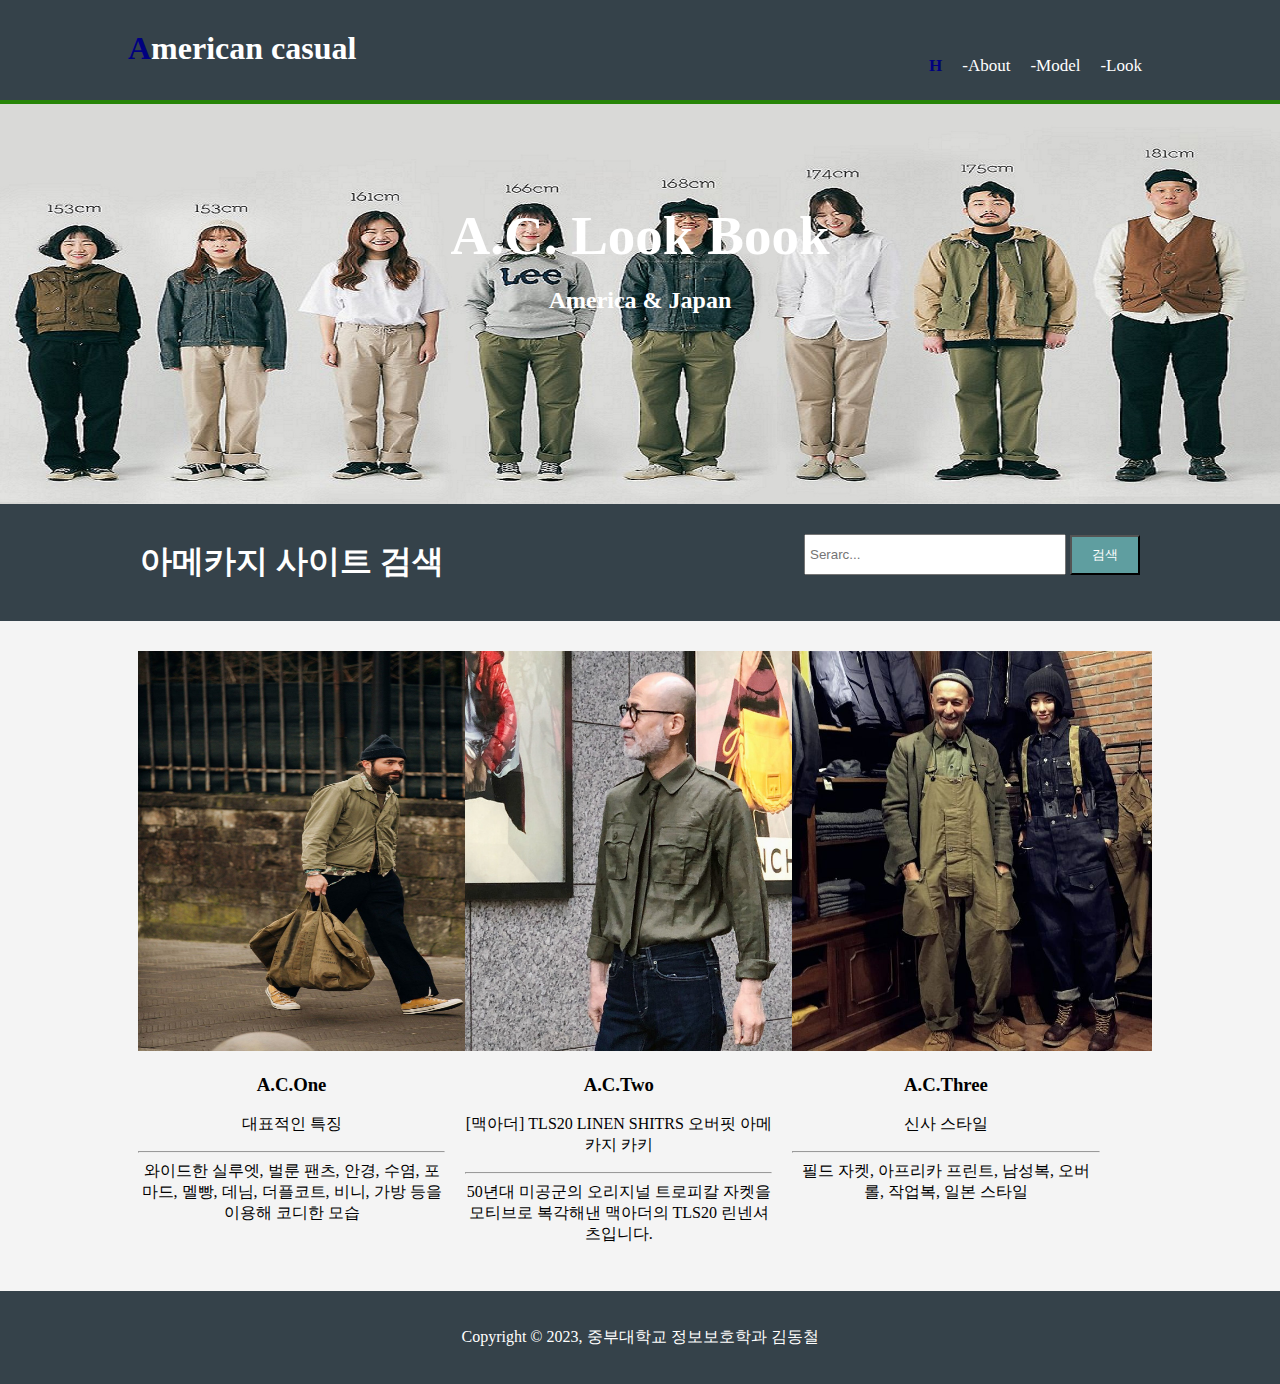
<file: index.html>
<!DOCTYPE html>
<html lang="en">
  <head>
    <meta charset="UTF-8" />
    <meta http-equiv="X-UA-Compatible" content="IE=edge" />
    <meta name="viewport" content="width=device-width, initial-scale=1.0" />
    <title>웹프로그래밍 | 홈</title>
    <link rel="stylesheet" href="./css/style.css" />
  </head>
  <body>
    <header>
      <div class="container">
        <div id="branding">
          <h1><span class="highlight">A</span>merican casual</h1>
        </div>
        <nav>
          <!--상단메뉴바 지정-->
          <ul>
            <li class="current"><a href="index.html">H</a></li>
            <li><a href="about.html">-About</a></li>
            <li><a href="model.html">-Model</a></li>
            <li><a href="lookbook.html">-Look</a></li>
          </ul>
        </nav>
      </div>
    </header>

    <!--section id : showcase-->
    <section id="showcase">
      <div class="container">
        <h1>A.C. Look Book</h1>
        <h2>America & Japan</h2>
      </div>
    </section>

    <!--section id : acsite-->
    <section id="acsite">
      <div class="container">
        <h1>아메카지 사이트 검색</h1>
        <form>
          <input type="text" placeholder="Serarc..." />
          <button type="submit" class="button_1">검색</button>
        </form>
      </div>
    </section>

    <!--section id : boxes-->
    <section id="boxes">
      <div class="container">
        <div class="box1">
          <img src="./img/main/ac1.jpg" />
          <h3>A.C.One</h3>
          <p>
            대표적인 특징
            <hr />
            와이드한 실루엣, 벌룬 팬츠, 안경, 수염, 포마드, 멜빵, 데님, 더플코트, 비니, 가방 등을 이용해 코디한 모습
          </p>
        </div>
        <div class="box">
          <img src="./img/main/ac2.jpg" />
          <h3>A.C.Two</h3>
          <p>
            [맥아더] TLS20 LINEN SHITRS 오버핏 아메카지 카키
            <hr />
            50년대 미공군의 오리지널 트로피칼 자켓을 모티브로 복각해낸 맥아더의 TLS20
            린넨셔츠입니다.
          </p>
        </div>
        <div class="box">
          <img src="./img/main/ac4.jpg" />
          <h3>A.C.Three</h3>
          <p>
            신사 스타일
            <hr />
            필드 자켓, 아프리카 프린트, 남성복, 오버롤, 작업복, 일본 스타일
          </p>
        </div>
      </div>
    </section>

    <footer>
      <p>Copyright &copy; 2023, 중부대학교 정보보호학과 김동철</p>
    </footer>
  </body>
</html>
</file>
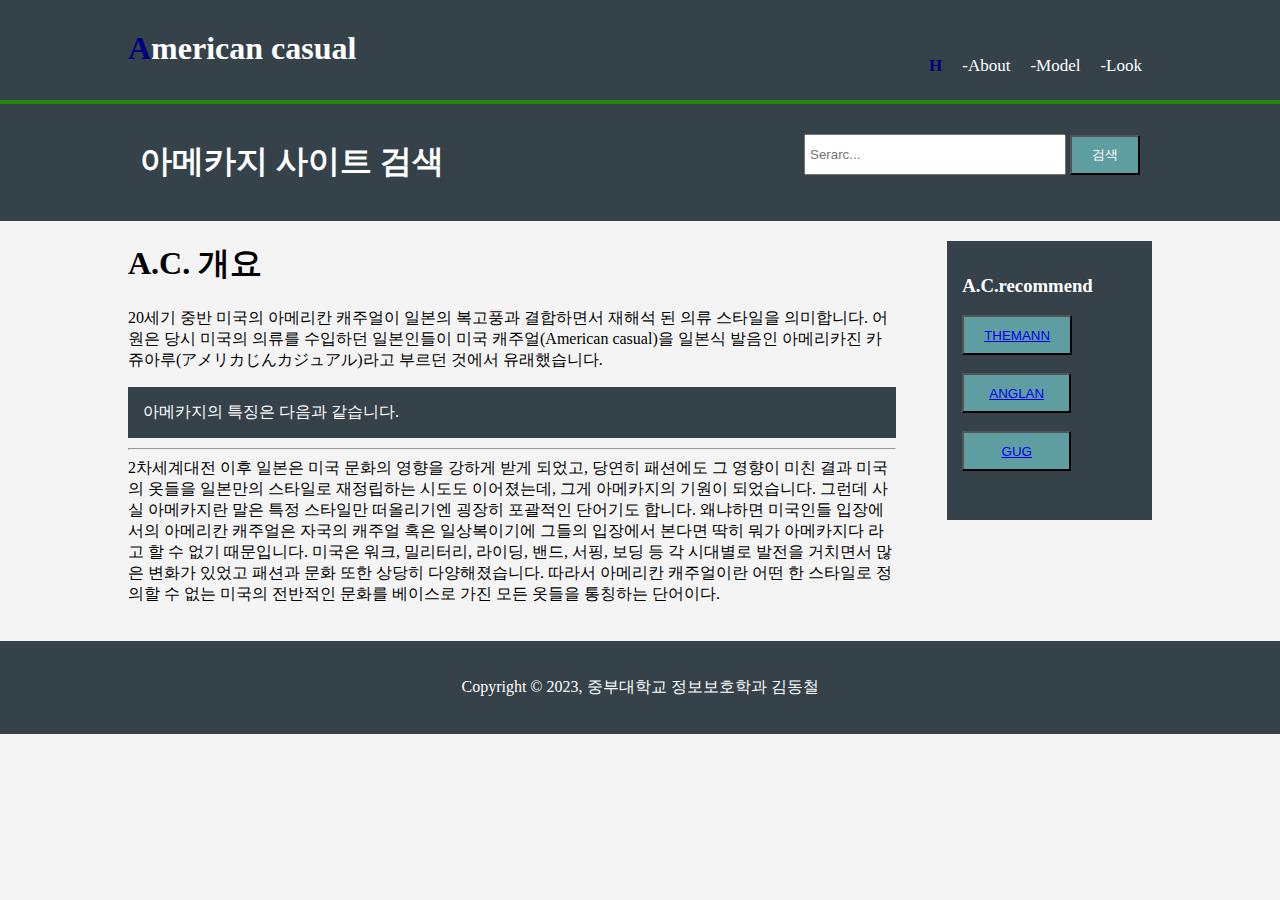
<file: about.html>
<!DOCTYPE html>
<html lang="en">
  <head>
    <meta charset="UTF-8" />
    <meta http-equiv="X-UA-Compatible" content="IE=edge" />
    <meta name="viewport" content="width=device-width, initial-scale=1.0" />
    <title>웹 프로그래밍 | 홈</title>
    <link rel="stylesheet" href="./css/style.css" />
  </head>
  <body>
    <header>
      <div class="container">
        <div id="branding">
          <h1><span class="highlight">A</span>merican casual</h1>
        </div>
        <nav>
          <!--상단메뉴바 지정-->
          <ul>
            <li class="current"><a href="index.html">H</a></li>
            <li><a href="about.html">-About</a></li>
            <li><a href="model.html">-Model</a></li>
            <li><a href="lookbook.html">-Look</a></li>
          </ul>
        </nav>
      </div>
    </header>

    <!--section id : acsite-->
    <section id="acsite">
      <div class="container">
        <h1>아메카지 사이트 검색</h1>
        <form>
          <input type="text" placeholder="Serarc..." />
          <button type="submit" class="button_1">검색</button>
        </form>
      </div>
    </section>

    <!--section id : main-->
    <section id="main">
      <div class="container">
        <article id="main-col">
          <h1 class="page-title">A.C. 개요</h1>
          <p>
            20세기 중반 미국의 아메리칸 캐주얼이 일본의 복고풍과 결합하면서
            재해석 된 의류 스타일을 의미합니다. 어원은 당시 미국의 의류를
            수입하던 일본인들이 미국 캐주얼(American casual)을 일본식 발음인
            아메리카진 카쥬아루(アメリカじんカジュアル)라고 부르던 것에서
            유래했습니다.
          </p>
          <p class="dark">
            아메카지의 특징은 다음과 같습니다.<hr />
            2차세계대전 이후 일본은 미국 문화의 영향을 강하게 받게 되었고, 
            당연히 패션에도 그 영향이 미친 결과 미국의 옷들을 일본만의 스타일로 재정립하는 시도도 이어졌는데, 
            그게 아메카지의 기원이 되었습니다.
            그런데 사실 아메카지란 말은 특정 스타일만 떠올리기엔 굉장히 포괄적인 단어기도 합니다.
            왜냐하면 미국인들 입장에서의 아메리칸 캐주얼은 자국의 캐주얼 혹은 일상복이기에 그들의 입장에서 본다면 딱히 뭐가 아메카지다 라고 할 수 없기 때문입니다.
            미국은 워크, 밀리터리, 라이딩, 밴드, 서핑, 보딩 등 각 시대별로 발전을 거치면서 많은 변화가 있었고 패션과 문화 또한 상당히 다양해졌습니다.
            따라서 아메리칸 캐주얼이란 어떤 한 스타일로 정의할 수 없는 미국의 전반적인 문화를 베이스로 가진 모든 옷들을 통칭하는 단어이다.
          </p>
        </article>
        
        <aside id="sidebar">
            <div class="dark">
                <h3>A.C.recommend</h3>
                <p>
                    <button class="button_1"><a href="https://the-mann.com/index.html" target="_blank">THEMANN</a></button>
                    <br /><br />
                    <button class="button_2"><a href="https://anglan.co.kr/?redirect=T/" target="_blank">ANGLAN</a></button>
                    <br /><br />
                    <button class="button_3"><a href="https://www.gvg.co.kr/?brand=OUTSTANDING" target="_blank">GUG</a></button>
                    <br /><br />
                </p>
            </div>
        </aside>
      </div>
    </section>

    <footer>
        <p>Copyright &copy; 2023, 중부대학교 정보보호학과 김동철</p>
    </footer>
  </body>
</html>
</file>
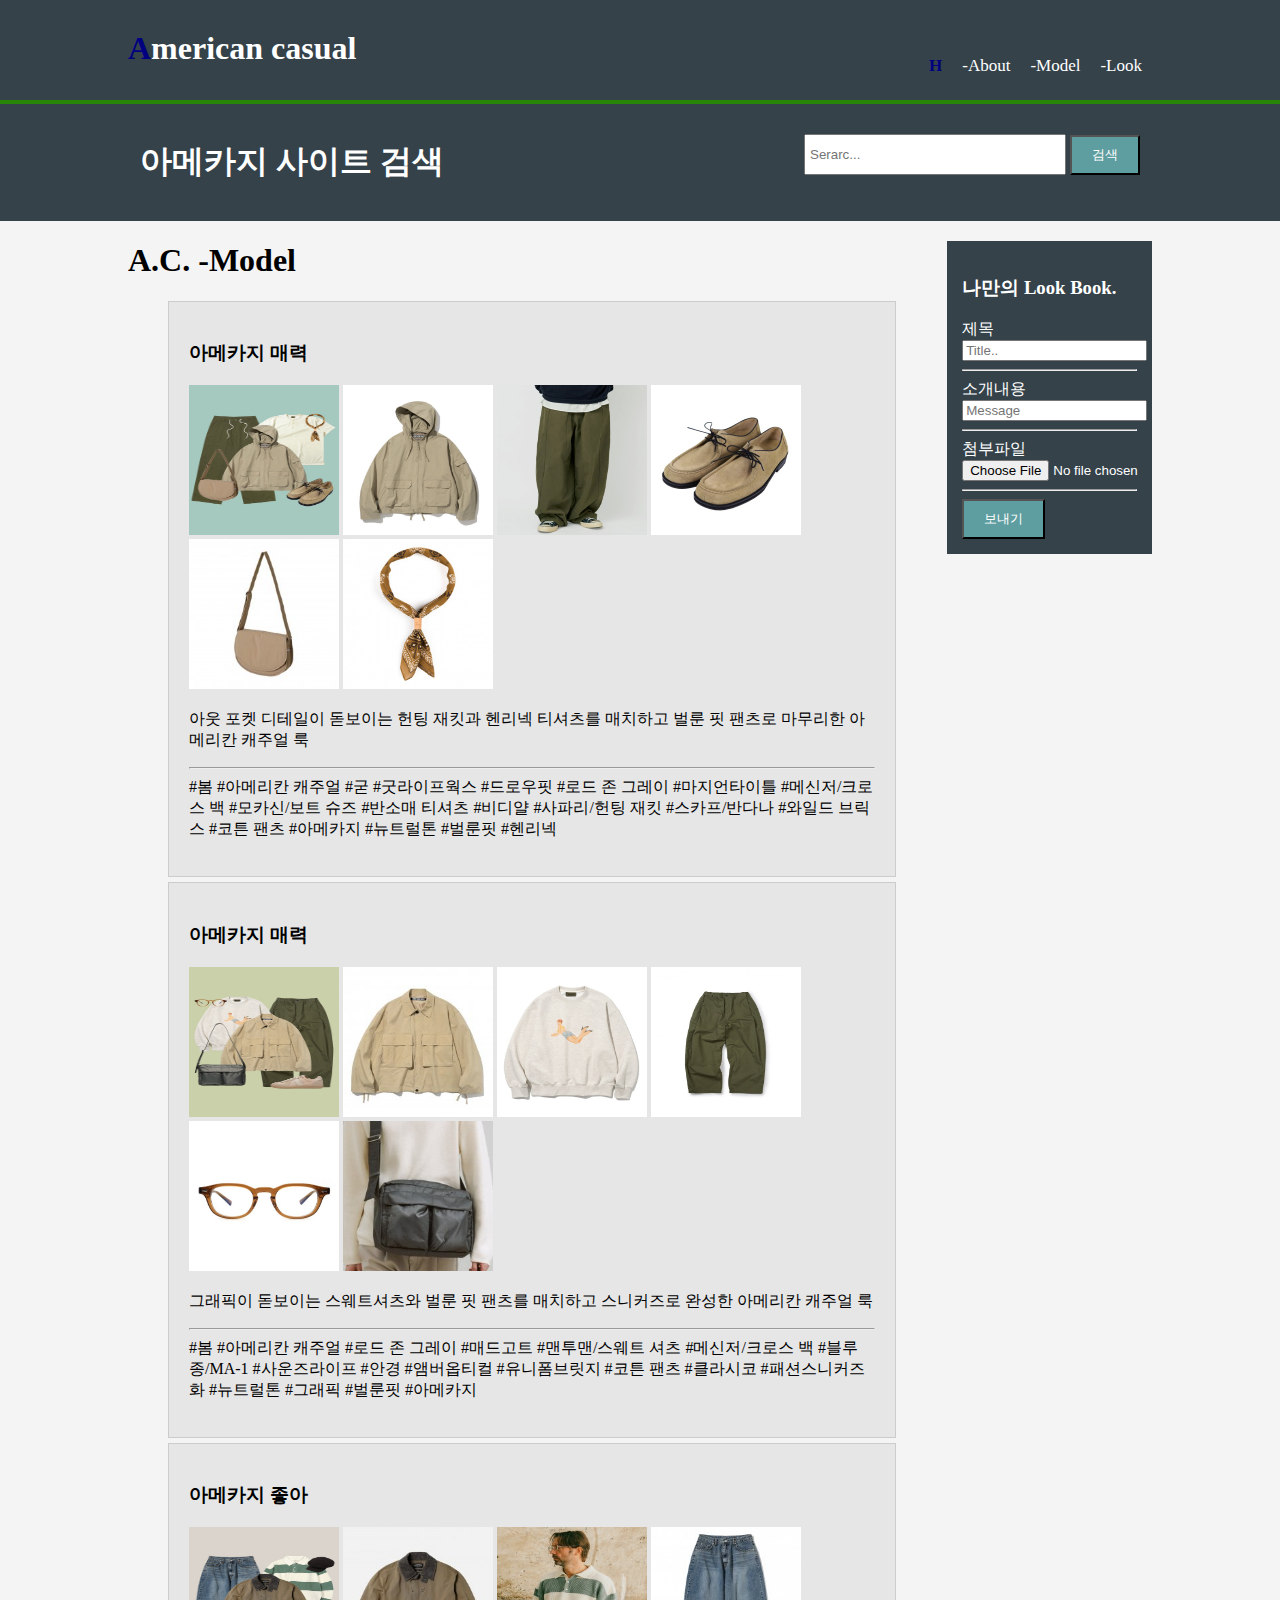
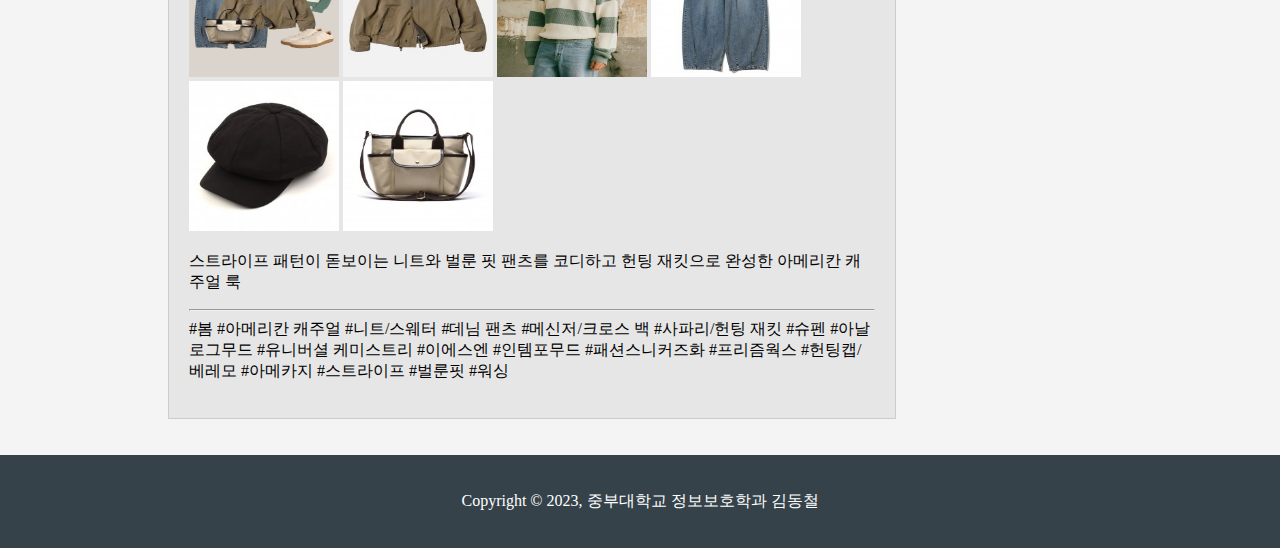
<file: lookbook.html>
<!DOCTYPE html>
<html lang="en">
  <head>
    <meta charset="UTF-8" />
    <meta http-equiv="X-UA-Compatible" content="IE=edge" />
    <meta name="viewport" content="width=device-width, initial-scale=1.0" />
    <title>웹 프로그래밍 | 홈</title>
    <link rel="stylesheet" href="./css/style.css" />
  </head>
  <body>
    <header>
      <div class="container">
        <div id="branding">
          <h1><span class="highlight">A</span>merican casual</h1>
        </div>
        <nav>
          <!--상단메뉴바 지정-->
          <ul>
            <li class="current"><a href="index.html">H</a></li>
            <li><a href="about.html">-About</a></li>
            <li><a href="model.html">-Model</a></li>
            <li><a href="lookbook.html">-Look</a></li>
          </ul>
        </nav>
      </div>
    </header>

    <!--section id : acsite-->
    <section id="acsite">
      <div class="container">
        <h1>아메카지 사이트 검색</h1>
        <form>
          <input type="text" placeholder="Serarc..." />
          <button type="submit" class="button_1">검색</button>
        </form>
      </div>
    </section>

    <!--section id : main-->
    <section id="main">
      <div class="container">
        <article id="main-col">
          <h1 class="page-title">A.C. -Model</h1>
          <ul id="service">
            <li>
              <h3>아메카지 매력</h3>
              <div class="lb1">
                <img src="./img/lb1/lb1.jpg" />
                <img src="./img/lb1/re1.jpg" />
                <img src="./img/lb1/re2.jpg" />
                <img src="./img/lb1/re3.jpg" />
                <img src="./img/lb1/re4.jpg" />
                <img src="./img/lb1/re5.jpg" />
                <p>
                  아웃 포켓 디테일이 돋보이는 헌팅 재킷과 헨리넥 티셔츠를 매치하고 벌룬 핏 팬츠로
                  마무리한 아메리칸 캐주얼 룩
                  <hr />
                  #봄 #아메리칸 캐주얼 #굳 #굿라이프웍스 #드로우핏 #로드 존 그레이 #마지언타이틀
                  #메신저/크로스 백 #모카신/보트 슈즈 #반소매 티셔츠 #비디얄 #사파리/헌팅 재킷
                  #스카프/반다나 #와일드 브릭스 #코튼 팬츠 #아메카지 #뉴트럴톤 #벌룬핏 #헨리넥
                </p>
              </div>
            </li>
            <li>
              <h3>아메카지 매력</h3>
              <div class="lb1">
                <img src="./img/lb2/lb2.jpg" />
                <img src="./img/lb2/re1.jpg" />
                <img src="./img/lb2/re2.jpg" />
                <img src="./img/lb2/re3.jpg" />
                <img src="./img/lb2/re4.jpg" />
                <img src="./img/lb2/re5.jpg" />
                <p>
                  그래픽이 돋보이는 스웨트셔츠와 벌룬 핏 팬츠를 매치하고 스니커즈로 완성한 아메리칸 캐주얼 룩
                  <hr />
                  #봄 #아메리칸 캐주얼 #로드 존 그레이 #매드고트 #맨투맨/스웨트 셔츠 #메신저/크로스 백
                  #블루종/MA-1 #사운즈라이프 #안경 #앰버옵티컬 #유니폼브릿지 #코튼 팬츠 #클라시코
                  #패션스니커즈화 #뉴트럴톤 #그래픽 #벌룬핏 #아메카지
                </p>
              </div>
            </li>
            <li>
              <h3>아메카지 좋아</h3>
              <div class="lb1">
                <img src="./img/lb3/lb3.jpg" />
                <img src="./img/lb3/re1.jpg" />
                <img src="./img/lb3/re2.jpg" />
                <img src="./img/lb3/re3.jpg" />
                <img src="./img/lb3/re4.jpg" />
                <img src="./img/lb3/re5.jpg" />
                <p>
                  스트라이프 패턴이 돋보이는 니트와 벌룬 핏 팬츠를 코디하고 헌팅 재킷으로 완성한 아메리칸 캐주얼 룩
                  <hr />
                  #봄 #아메리칸 캐주얼 #니트/스웨터 #데님 팬츠 #메신저/크로스 백 #사파리/헌팅 재킷 #슈펜 #아날로그무드 #유니버셜 케미스트리
                  #이에스엔 #인템포무드 #패션스니커즈화 #프리즘웍스 #헌팅캡/베레모 #아메카지 #스트라이프 #벌룬핏 #워싱
                </p>
              </div>
            </li>
          </ul>
        </article>

        <aside id="sidebar">
          <div class="dark">
            <h3>나만의 Look Book.</h3>
            <form class="quote">
              <div>
                <label for="">제목</label><br />
                <input type="text" placeholder="Title..">
              </div>
              <hr />
              <div>
                <label for="">소개내용</label><br />
                <input type="text" placeholder="Message">
              </div>
              <hr />
              <div>
                <label for="">첨부파일</label><br />
                <input type="file" placeholder="...">
              </div>
              <hr />
              <button type="submit" class="button_1">보내기</button>
            </form>
          </div>
        </aside>
      </div>
    </section>

    <footer>
      <p>Copyright &copy; 2023, 중부대학교 정보보호학과 김동철</p>
    </footer>
  </body>
</html>
</file>
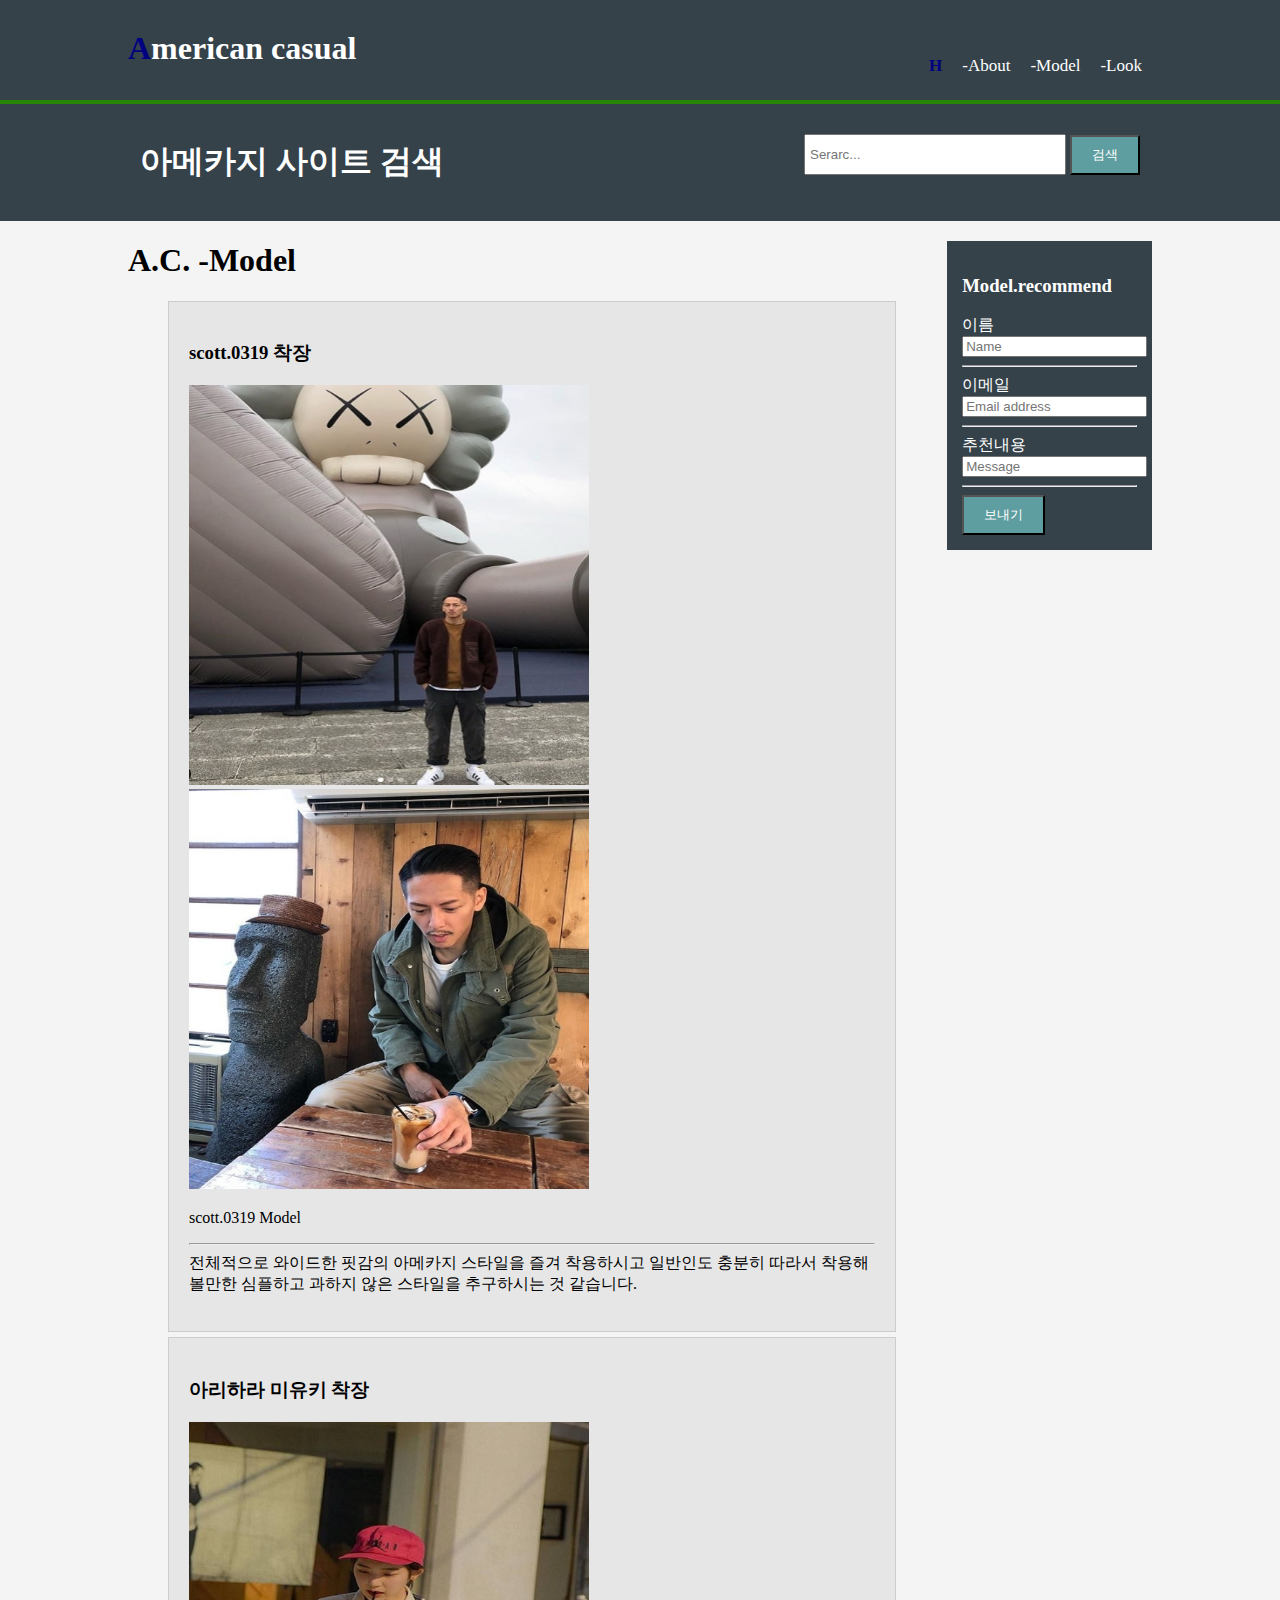
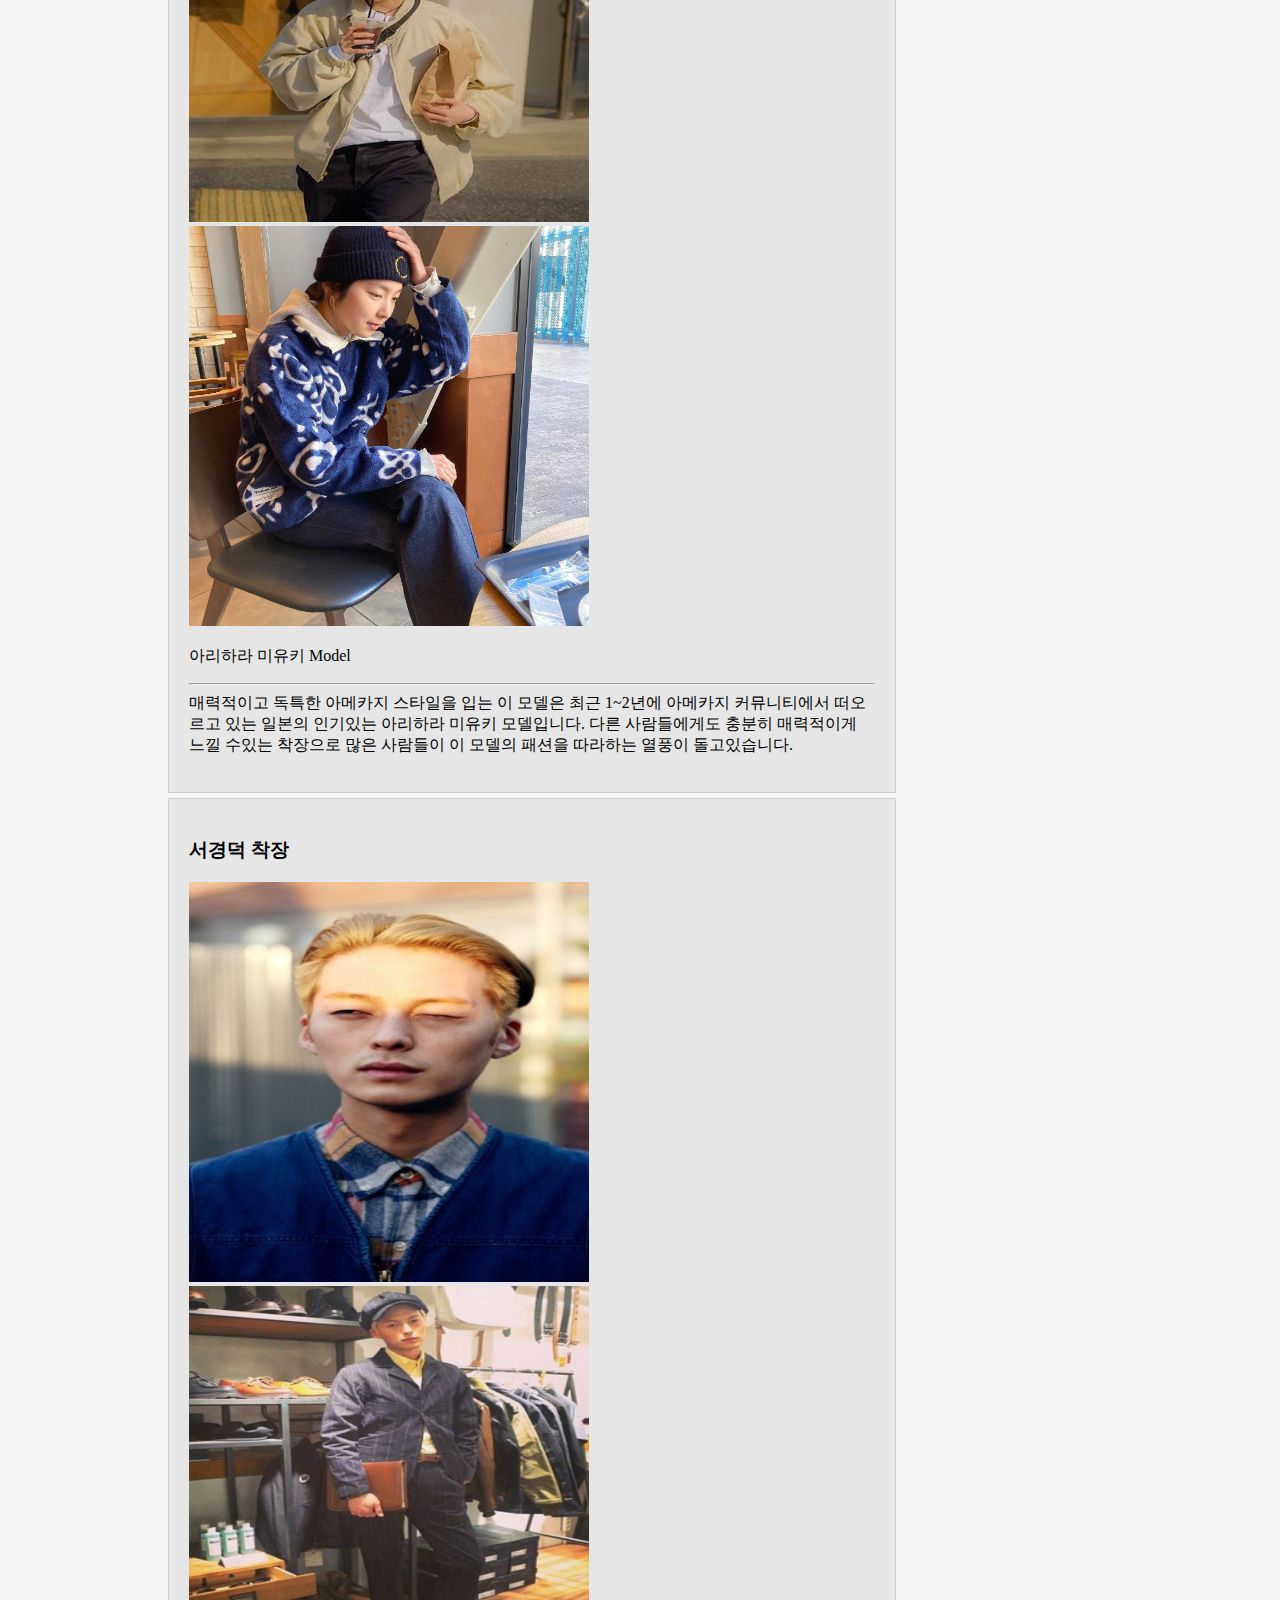
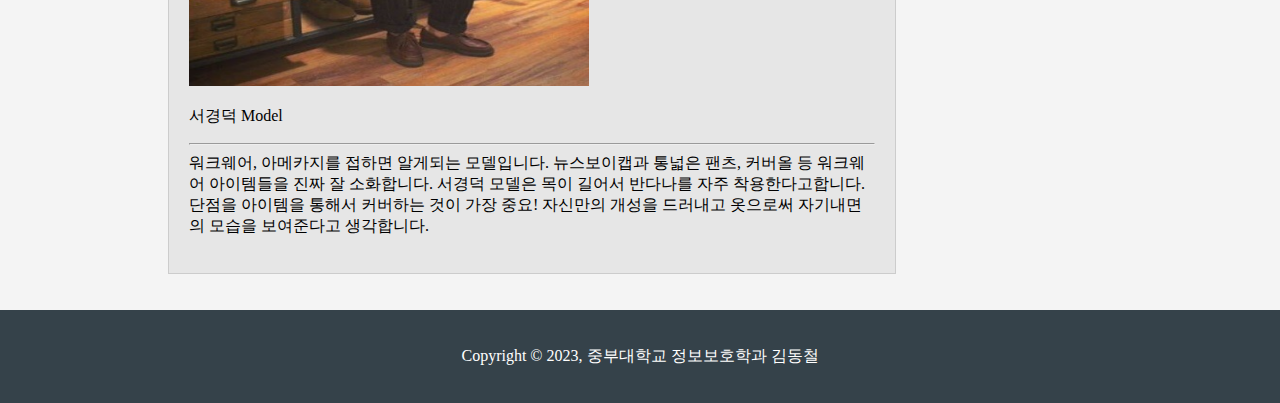
<file: model.html>
<!DOCTYPE html>
<html lang="en">
  <head>
    <meta charset="UTF-8" />
    <meta http-equiv="X-UA-Compatible" content="IE=edge" />
    <meta name="viewport" content="width=device-width, initial-scale=1.0" />
    <title>웹 프로그래밍 | 홈</title>
    <link rel="stylesheet" href="./css/style.css" />
  </head>
  <body>
    <header>
      <div class="container">
        <div id="branding">
          <h1><span class="highlight">A</span>merican casual</h1>
        </div>
        <nav>
          <!--상단메뉴바 지정-->
          <ul>
            <li class="current"><a href="index.html">H</a></li>
            <li><a href="about.html">-About</a></li>
            <li><a href="model.html">-Model</a></li>
            <li><a href="lookbook.html">-Look</a></li>
          </ul>
        </nav>
      </div>
    </header>

    <!--section id : acsite-->
    <section id="acsite">
      <div class="container">
        <h1>아메카지 사이트 검색</h1>
        <form>
          <input type="text" placeholder="Serarc..." />
          <button type="submit" class="button_1">검색</button>
        </form>
      </div>
    </section>

    <!--section id : main-->
    <section id="main">
      <div class="container">
        <article id="main-col">
          <h1 class="page-title">A.C. -Model</h1>
          <ul id="service">
            <li>
              <h3>scott.0319 착장</h3>
              <div class="scott">
                <img src="./img/model/scott.jpg" />
                <img src="./img/model/scott1.jpg" />
                <p>
                  scott.0319 Model
                  <hr />
                  전체적으로 와이드한 핏감의 아메카지 스타일을 즐겨 착용하시고 일반인도 충분히
                  따라서 착용해 볼만한 심플하고 과하지 않은 스타일을 추구하시는 것 같습니다.
                </p>
              </div>
            </li>
            <li>
              <h3>아리하라 미유키 착장</h3>
              <div class="ari">
                <img src="./img/model/ari.jpg.crdownload">
                <img src="./img/model/ari1.jpg.crdownload">
                <p>
                  아리하라 미유키 Model
                  <hr />
                  매력적이고 독특한 아메카지 스타일을 입는 이 모델은 최근 1~2년에 아메카지 커뮤니티에서
                  떠오르고 있는 일본의 인기있는 아리하라 미유키 모델입니다. 다른 사람들에게도 충분히 매력적이게
                  느낄 수있는 착장으로 많은 사람들이 이 모델의 패션을 따라하는 열풍이 돌고있습니다.  
                </p>
              </div>
            </li>
            <li>
              <h3>서경덕 착장</h3>
              <div class="sd">
                <img src="./img/model/sd.png">
                <img src="./img/model/sd1.png">
                <p>
                  서경덕 Model
                  <hr />
                  워크웨어, 아메카지를 접하면 알게되는 모델입니다. 뉴스보이캡과 통넓은 팬츠,
                  커버올 등 워크웨어 아이템들을 진짜 잘 소화합니다.
                  서경덕 모델은 목이 길어서 반다나를 자주 착용한다고합니다. 단점을 아이템을 통해서
                  커버하는 것이 가장 중요!
                  자신만의 개성을 드러내고 옷으로써 자기내면의 모습을 보여준다고 생각합니다.
                </p>
              </div>
            </li>
          </ul>
        </article>

        <aside id="sidebar">
          <div class="dark">
            <h3>Model.recommend</h3>
            <form class="quote">
              <div>
                <label for="">이름</label><br />
                <input type="text" placeholder="Name">
              </div>
              <hr />
              <div>
                <label for="">이메일</label><br />
                <input type="text" placeholder="Email address">
              </div>
              <hr />
              <div>
                <label for="">추천내용</label><br />
                <input type="text" placeholder="Message">
              </div>
              <hr />
              <button type="submit" class="button_1">보내기</button>
            </form>
          </div>
        </aside>
      </div>
    </section>

    <footer>
      <p>Copyright &copy; 2023, 중부대학교 정보보호학과 김동철</p>
    </footer>
  </body>
</html>
</file>
<file: css/style.css>
body {
  font: Arial, Helvetica, sans-serif;
  padding: 0;
  margin: 0;
  background-color: #f4f4f4;
}

/* 전체영역의 80%만 사용하고 가운데 정렬함. */
.container {
  width: 80%;
  margin: auto;
  overflow: hidden;
}

/*상단메뉴바*/
.ul {
  margin: 0;
  padding: 0;
}

.dark {
  padding: 15px;
  background-color: #35424a;
  color: white;
  margin-top: 10px;
  margin-bottom: 10px;
}

/* Header 부분 */
header {
  background-color: #35424a;
  color: white;
  padding-top: 30px;
  min-height: 70px;
  border-bottom: #278508 4px solid;
}

/* Header a 부분 */
header a {
  color: white;
  text-decoration: none;
  font-size: 17px;
}

/* header a 있는 내용들을 왼쪽으로 눕힘 */
header li {
  display: inline;
  padding: 0 10px;
  float: left;
}

header #branding {
  float: left;
}

header #branding h1 {
  margin: 0;
}

header nav {
  float: right;
  margin-top: 10px;
}

/* American casual의 A만 하이라이트로 해준다. 또는 Home 부분을 클래스이름 current를 줘서 하이라이트해주었다.*/
header .highlight,
header .current a {
  color: navy;
  font-weight: bold;
}

header a:hover {
  color: #aaaaaa;
  font-weight: bold;
}

/* 홈에 보이는 배경화면 Showcase */
#showcase {
  min-height: 400px;
  /* background: url('../img/ac4.png') no-repeat 0; */
  background-image: url('../img/main/ac3.jpg');
  background-size: cover;
  background-repeat: no-repeat;
  background-position: center center;
  text-align: center;
  color: white;
}

#showcase h1 {
  margin-top: 100px;
  font-size: 55px;
  margin-bottom: 10px;
}

#showcase p {
  font-size: 20px;
}

/* acsite */
#acsite {
  background-color: #35424a;
  padding: 15px;
  color: white;
}

#acsite h1 {
  float: left;
}

#acsite form {
  float: right;
  margin-top: 15px;
}

#acsite input[type='text'] {
  padding: 4px;
  height: 29px;
  width: 250px;
}

/* 검색 button */
.button_1 {
  height: 40px;
  background-color: cadetblue;
  border: 2;
  padding: 0 20px;
  color: white;
}

/* about.html의 추천 사이트 링크 버튼*/
.button_2 {
  width: 109px;
  height: 40px;
  background-color: cadetblue;
  color: white;
}

.button_3 {
  width: 109px;
  height: 40px;
  background-color: cadetblue;
  color: white;
}

/* Boxes 밑에 박스가 움직인다. */

#boxes {
  margin-top: 20px;
}

#boxes .box {
  float: left;
  text-align: center;
  width: 30%;
  padding: 10px;
}

#boxes .box img {
  width: 400px;
}

/* 나머지 사진 2개와 가로, 높이 길이가 안맞아서 box1 id를 줘서 따로 지정해줌. */

#boxes .box1 {
  float: left;
  text-align: center;
  width: 30%;
  padding: 10px;
}

#boxes .box1 img {
  width: 400px;
  height: 400px;
}

/* Sidebar */
aside#sidebar {
  float: right;
  width: 20%;
  margin-top: 10px;
}

/* Main-col */
article#main-col {
  float: left;
  width: 75%;
}

/* Service */
ul#service li {
  list-style: none;
  padding: 20px;
  border: #cccccc solid 1px;
  background-color: #e6e6e6;
  margin-bottom: 5px;
}

/* Footer */
footer {
  padding: 20px;
  margin-top: 20px;
  color: white;
  background-color: #35424a;
  text-align: center;
}

/* 이미지 scott.0319 */
.scott img {
  width: 400px;
  height: 400px;
}

/* 이미지 아리하라 미유키 */
.ari img {
  width: 400px;
  height: 400px;
}

/* 이미지 서경덕 */
.sd img {
  width: 400px;
  height: 400px;
}

/* lb1 img style */
.lb1 img {
  width: 150px;
  height: 150px;
}

/* Media Quaries 화면이 줄어들었을때 재조정하는 곳 */
@media (max-width: 1000px) {
  /* 상단 메뉴바 */
  header #branding,
  header nav,
  header nav li,
  /* 아메카지 사이트 검색 */
  #acsite h1,
  #acsite form,
  /* 이미지와 설명된 부분 */
  #boxes .box1,
  #boxes .box {
    float: none;
    text-align: center;
    width: 100%;
  }

  /* 이렇게 따로 준 이유는 전체화면이 700px 이하일때 보여지는 article#main-col과 aside#sidebar 
  왼쪽 부분이 서로 길이가 맞지않아 따로 구분하여 재정의해주었습니다. */
  .container {
    display: flex;
    flex-wrap: wrap;
    justify-content: center;
    align-items: flex-start;
  }

  article#main-col {
    flex: 1 1 640px;
    margin-right: 20px;
  }

  aside#sidebar {
    flex: 0 0 320px;
    margin-left: 20px;
  }

  /* article, aside 부분 
  article#main-col,
  aside#sidebar {
    /* float는 요소를 왼쪽 또는 오른쪽으로 이동시켜 요소의 텍스트나 
    다른 인라인 요소가 그 주위를 감싸는 방식으로 배치한다. */
  /* 패딩과 보더 값을 포함하여 요소의 크기를 계산 
    box-sizing: border-box;
    width: 100%;
    float: none;
    text-align: center;
    /* 가운데 정렬을 합니다. 
    margin: 0 auto;
  }
*/

  /* showcase 홈에 보이는 A.C.Look Book 부분 */
  #showcase h1 {
    margin-top: 30px;
    font-size: 35px;
    margin-bottom: 10px;
  }

  /* header 전체 부분 */
  header {
    padding-bottom: 20px;
  }

  /* 아메카지 사이트 검색 부분의 검색 버튼 부분 */
  #acsite button,
  header li {
    display: block;
    width: 100%;
    max-width: 265px;
    margin: 0 auto;
  }

  /* model.html의 Mode.recommend 부분에서 form의 class="quote" button부분 */
  .quote button {
    display: block;
    width: 100%;
  }

  #acsite form input[type='email'],
  .quote input,
  .quote textarea {
    width: 100%;
    margin-bottom: 5px;
  }
}
</file>
